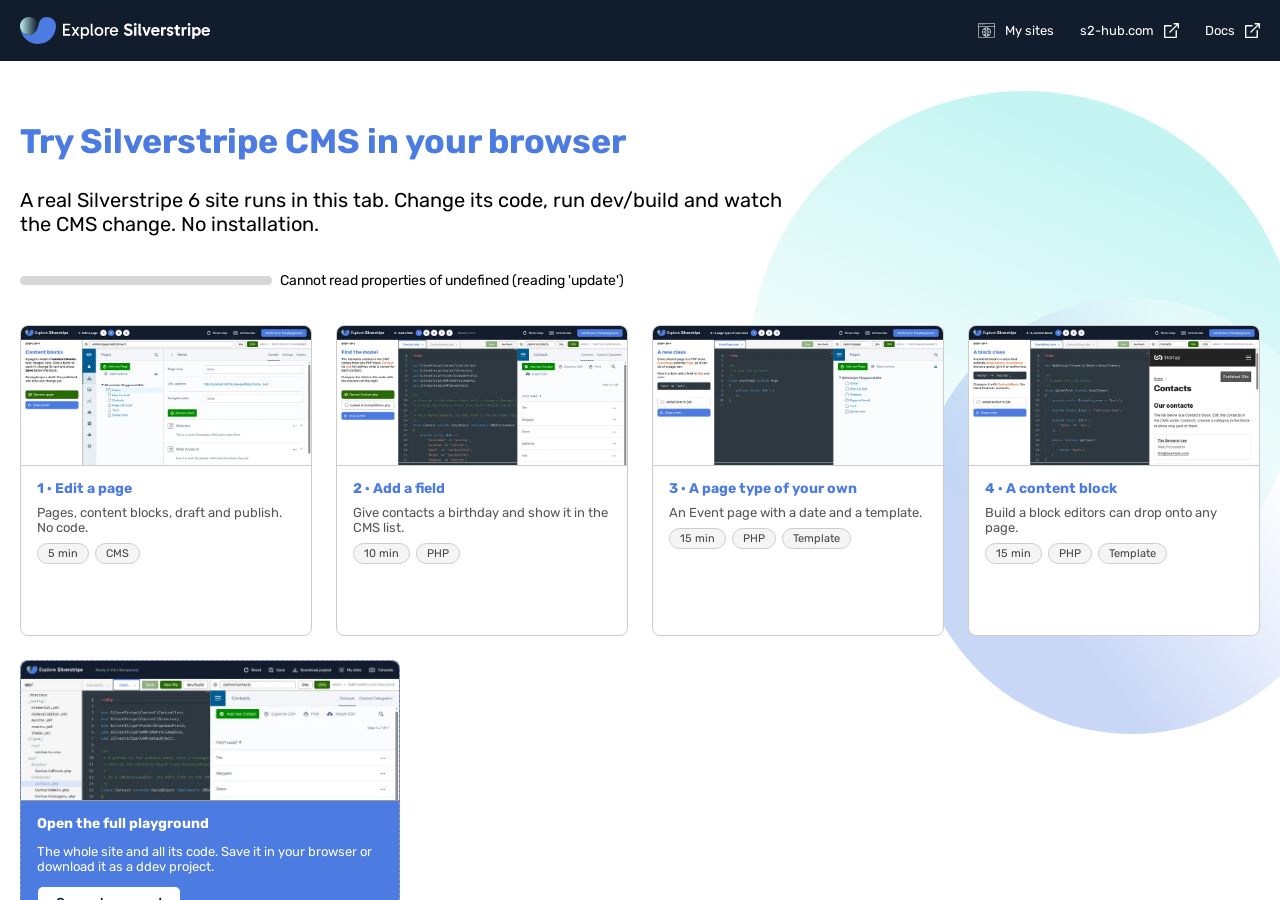
<file: index.html>
<!doctype html>
<html lang="en">
  <head>
    <meta charset="utf-8">
    <meta name="viewport" content="width=device-width, initial-scale=1">
    <title>Explore Silverstripe</title>
    <meta name="description" content="Try Silverstripe CMS in your browser: a real Silverstripe 6 site runs in the tab, with tutorials. No installation.">
    <link rel="icon" href="./favicon.ico" sizes="48x48">
    <link rel="icon" href="./favicon.svg" type="image/svg+xml">
    <link rel="apple-touch-icon" href="./apple-touch-icon.png">
    <link rel="preconnect" href="https://fonts.googleapis.com">
    <link rel="preconnect" href="https://fonts.gstatic.com" crossorigin>
    <link rel="stylesheet" href="https://fonts.googleapis.com/css2?family=Fira+Code&family=Rubik:wght@400;500;600;700&display=swap">
    <script type="module" crossorigin src="./assets/index-CyHRAFM4.js"></script>
    <link rel="modulepreload" crossorigin href="./assets/app-DjuJBqAb.js">
    <link rel="stylesheet" crossorigin href="./assets/app-CsXs_P9C.css">
    <link rel="stylesheet" crossorigin href="./assets/index-CyFAkZyq.css">
  </head>
  <!-- data-view: "home" (the start page with the tutorials) or "tutorial" (a tutorial's steps, code and site) -->
  <body data-view="home">
    <header class="ssp-toolbar">
      <a class="ssp-logo" href="./" data-link="home">
        <img src="data:image/svg+xml,%3csvg%20preserveAspectRatio='none'%20overflow='visible'%20style='display:%20block;'%20width='36.103'%20height='27'%20viewBox='0%200%2036.103%2027'%20fill='none'%20xmlns='http://www.w3.org/2000/svg'%3e%3cg%20id='Group'%3e%3cpath%20id='Vector'%20d='M9.04256%2018.0851C14.0366%2018.0851%2018.0851%2014.0366%2018.0851%209.04256C18.0851%204.04849%2014.0366%200%209.04256%200C4.04849%200%200%204.04849%200%209.04256C0%2014.0366%204.04849%2018.0851%209.04256%2018.0851Z'%20fill='url(%23paint0_linear_0_4)'/%3e%3cpath%20id='Vector_2'%20d='M36.103%209.07596C36.103%204.08256%2032.0539%200.0367619%2027.0605%200.0367619C22.0671%200.0367619%2019.5536%203.39034%2018.569%207.55711C18.2195%209.03564%2018.2498%208.90795%2018.0481%209.76146C17.0098%2014.1299%2013.7906%2018.0849%209.03919%2018.0849C4.61703%2018.0816%200.937508%2014.9027%200.154559%2010.7023C1.01143%2019.8457%208.70316%2026.9998%2018.0717%2026.9998C27.4402%2026.9998%2035.2092%2019.7718%2035.9989%2010.5646M20.9346%2015.7226C20.8876%2015.679%2020.8372%2015.6319%2020.7902%2015.5849C20.8372%2015.6319%2020.8842%2015.679%2020.9346%2015.7226Z'%20fill='%234C7BE2'/%3e%3c/g%3e%3cdefs%3e%3clinearGradient%20id='paint0_linear_0_4'%20x1='0'%20y1='9.04256'%20x2='18.0818'%20y2='9.04256'%20gradientUnits='userSpaceOnUse'%3e%3cstop%20stop-color='%23BEF4F1'/%3e%3cstop%20offset='0.18'%20stop-color='%23BEF4F1'%20stop-opacity='0.8'/%3e%3cstop%20offset='0.59'%20stop-color='%23BEF4F1'%20stop-opacity='0.37'/%3e%3cstop%20offset='0.87'%20stop-color='%23BEF4F1'%20stop-opacity='0.1'/%3e%3cstop%20offset='1'%20stop-color='%23BEF4F1'%20stop-opacity='0'/%3e%3c/linearGradient%3e%3c/defs%3e%3c/svg%3e" width="36" height="27" alt="">
        <img src="./assets/logo-text-9VLh8-7J.svg" width="147" height="16" alt="Explore Silverstripe">
      </a>

      <!-- Start page -->
      <div class="ssp-toolbar__group ssp-toolbar__actions only-home">
        <span id="sites-menu"></span>
        <a class="ssp-action" href="https://www.s2-hub.com/" target="_blank" rel="noopener">s2-hub.com<img src="data:image/svg+xml,%3csvg%20preserveAspectRatio='none'%20overflow='visible'%20style='display:%20block;'%20width='15'%20height='15'%20viewBox='0%200%2015%2015'%20fill='none'%20xmlns='http://www.w3.org/2000/svg'%3e%3cg%20id='Vector'%3e%3cpath%20d='M12.2235%207.07363C11.8452%207.07363%2011.5295%207.38924%2011.5295%207.76846V13.6263H1.3723V3.45771H7.22385C7.60218%203.45771%207.91793%203.14209%207.91793%202.76287C7.91793%202.38414%207.60266%202.06804%207.22385%202.06804L0.694083%202.06852C0.315756%202.06852%200%202.38414%200%202.76336V14.3052C0%2014.6839%200.315275%2015%200.694083%2015H12.2234C12.6018%2015%2012.9175%2014.6844%2012.9175%2014.3052V7.75244C12.9175%207.3737%2012.6023%207.07351%2012.2234%207.07351L12.2235%207.07363Z'%20fill='white'/%3e%3cpath%20d='M14.29%200H10.1418C9.76351%200%209.44775%200.315615%209.44775%200.694833C9.44775%201.07357%209.76303%201.38967%2010.1418%201.38967H12.6337L5.53593%208.49515C5.26783%208.76354%205.26783%209.20588%205.53593%209.47427C5.67792%209.61642%205.85121%209.67955%206.02497%209.67955C6.19825%209.67955%206.37202%209.61642%206.51402%209.47427L13.6118%202.36879V4.8634C13.6118%205.24213%2013.9271%205.55823%2014.3059%205.55823C14.6842%205.55823%2015%205.24261%2015%204.8634V0.69487C14.9841%200.316134%2014.6683%200%2014.29%200Z'%20fill='white'/%3e%3c/g%3e%3c/svg%3e" width="15" height="15" alt="(opens in a new tab)"></a>
        <a class="ssp-action" href="https://docs.silverstripe.org/" target="_blank" rel="noopener">Docs<img src="data:image/svg+xml,%3csvg%20preserveAspectRatio='none'%20overflow='visible'%20style='display:%20block;'%20width='15'%20height='15'%20viewBox='0%200%2015%2015'%20fill='none'%20xmlns='http://www.w3.org/2000/svg'%3e%3cg%20id='Vector'%3e%3cpath%20d='M12.2235%207.07363C11.8452%207.07363%2011.5295%207.38924%2011.5295%207.76846V13.6263H1.3723V3.45771H7.22385C7.60218%203.45771%207.91793%203.14209%207.91793%202.76287C7.91793%202.38414%207.60266%202.06804%207.22385%202.06804L0.694083%202.06852C0.315756%202.06852%200%202.38414%200%202.76336V14.3052C0%2014.6839%200.315275%2015%200.694083%2015H12.2234C12.6018%2015%2012.9175%2014.6844%2012.9175%2014.3052V7.75244C12.9175%207.3737%2012.6023%207.07351%2012.2234%207.07351L12.2235%207.07363Z'%20fill='white'/%3e%3cpath%20d='M14.29%200H10.1418C9.76351%200%209.44775%200.315615%209.44775%200.694833C9.44775%201.07357%209.76303%201.38967%2010.1418%201.38967H12.6337L5.53593%208.49515C5.26783%208.76354%205.26783%209.20588%205.53593%209.47427C5.67792%209.61642%205.85121%209.67955%206.02497%209.67955C6.19825%209.67955%206.37202%209.61642%206.51402%209.47427L13.6118%202.36879V4.8634C13.6118%205.24213%2013.9271%205.55823%2014.3059%205.55823C14.6842%205.55823%2015%205.24261%2015%204.8634V0.69487C14.9841%200.316134%2014.6683%200%2014.29%200Z'%20fill='white'/%3e%3c/g%3e%3c/svg%3e" width="15" height="15" alt="(opens in a new tab)"></a>
      </div>

      <!-- Tutorial -->
      <div class="ssp-toolbar__group only-tutorial">
        <strong id="tutorial-title" class="tutorial-title"></strong>
        <ol id="tutorial-steps" class="steps" aria-label="Steps"></ol>
      </div>
      <span id="status" class="ssp-status only-tutorial" role="status"></span>
      <div class="ssp-toolbar__group ssp-toolbar__actions only-tutorial">
        <button id="reset-step" class="ssp-action" type="button" disabled title="Put the files of this step back to how they were when it started">
          <img src="data:image/svg+xml,%3csvg%20preserveAspectRatio='none'%20overflow='visible'%20style='display:%20block;'%20width='15'%20height='15'%20viewBox='0%200%2015%2015'%20fill='none'%20xmlns='http://www.w3.org/2000/svg'%3e%3cpath%20id='Vector'%20d='M12.0152%201.50118C10.7599%200.558353%209.19865%209.91906e-05%207.50937%209.91906e-05C3.36466%209.91906e-05%200%203.36054%200%207.50005C0%2011.6396%203.36466%2015%207.50937%2015C11.4601%2015%2014.7013%2011.9466%2014.9971%208.07607C15.039%207.52558%2014.626%207.04485%2014.0748%207.00299C13.5236%206.96112%2013.0423%207.37361%2013.0004%207.9241C12.7838%2010.7619%2010.4058%2013.0003%207.50941%2013.0003C4.47009%2013.0003%202.00214%2010.5354%202.00214%207.49993C2.00214%204.46442%204.47009%201.99957%207.50941%201.99957C8.6871%201.99957%209.77861%202.37019%2010.6745%202.99978H10.0123C9.4596%202.99978%209.01164%203.44793%209.01164%203.99999C9.01164%204.55205%209.45958%205.00021%2010.0123%205.00021H13.0167C13.5694%205.00021%2014.0174%204.55205%2014.0174%203.99999V1.00021C14.0174%200.448171%2013.5694%200%2013.0167%200C12.4639%200%2012.0152%200.448151%2012.0152%201.00021L12.0152%201.50118Z'%20fill-rule='evenodd'%20clip-rule='evenodd'%20fill='white'/%3e%3c/svg%3e" width="15" height="15" alt="">Reset step
        </button>
        <a class="ssp-action" href="./" data-link="home"><img src="./assets/tutorials-xx0Z4Upa.svg" width="20" height="15" alt="">All tutorials</a>
        <button id="leave-tutorial" class="button button--primary" type="button" disabled title="Save this site in your browser and open it in the full playground">Continue in full playground</button>
      </div>
    </header>

    <main id="home" class="home only-home">
      <div class="home__decoration" aria-hidden="true">
        <img class="home__circle home__circle--teal" src="data:image/svg+xml,%3csvg%20preserveAspectRatio='none'%20overflow='visible'%20style='display:%20block;'%20width='551'%20height='551'%20viewBox='0%200%20551%20551'%20fill='none'%20xmlns='http://www.w3.org/2000/svg'%3e%3ccircle%20id='Ellipse%201'%20opacity='0.3'%20cx='275.5'%20cy='275.5'%20r='275.5'%20fill='url(%23paint0_linear_0_30)'/%3e%3cdefs%3e%3clinearGradient%20id='paint0_linear_0_30'%20x1='371.954'%20y1='58.3344'%20x2='216.01'%20y2='442.995'%20gradientUnits='userSpaceOnUse'%3e%3cstop%20stop-color='%233ADDD6'/%3e%3cstop%20offset='1'%20stop-color='white'/%3e%3c/linearGradient%3e%3c/defs%3e%3c/svg%3e" width="551" height="551" alt="">
        <img class="home__circle home__circle--blue" src="data:image/svg+xml,%3csvg%20preserveAspectRatio='none'%20overflow='visible'%20style='display:%20block;'%20width='436'%20height='436'%20viewBox='0%200%20436%20436'%20fill='none'%20xmlns='http://www.w3.org/2000/svg'%3e%3ccircle%20id='Ellipse%202'%20opacity='0.3'%20cx='218'%20cy='218'%20r='218'%20fill='url(%23paint0_linear_0_32)'/%3e%3cdefs%3e%3clinearGradient%20id='paint0_linear_0_32'%20x1='380.477'%20y1='188.777'%20x2='170.927'%20y2='350.537'%20gradientUnits='userSpaceOnUse'%3e%3cstop%20stop-color='white'/%3e%3cstop%20offset='1'%20stop-color='%234C7BE2'/%3e%3c/linearGradient%3e%3c/defs%3e%3c/svg%3e" width="436" height="436" alt="">
      </div>
      <h1 class="home__title">Try Silverstripe CMS in your browser</h1>
      <p class="home__lead">A real Silverstripe 6 site runs in this tab. Change its code, run dev/build and watch the CMS change. No installation.</p>
      <div class="progress">
        <div class="progress__track"><div id="progress-bar" class="progress__bar"></div></div>
        <span id="progress-label" class="progress__label" role="status">Preparing the site…</span>
      </div>
      <ul id="tutorial-cards" class="cards">
        <li class="card card--playground">
          <img class="card__image" src="./assets/playground-TE-Y7cYh.webp" width="800" height="394" alt="">
          <div class="card__body">
            <h2 class="card__title">Open the full playground</h2>
            <p class="card__text">The whole site and all its code. Save it in your browser or download it as a ddev project.</p>
            <a class="button card__button" href="./playground.html">Open playground</a>
          </div>
        </li>
      </ul>
      <footer class="footer">
        <a class="footer__logo" href="https://www.s2-hub.com/" target="_blank" rel="noopener">
          <img src="data:image/svg+xml,%3csvg%20version='1.1'%20id='s2hublogo'%20xmlns='http://www.w3.org/2000/svg'%20xmlns:xlink='http://www.w3.org/1999/xlink'%20x='0px'%20y='0px'%20viewBox='0%200%20160%2073.8'%20style='enable-background:new%200%200%20160%2073.8;'%20xml:space='preserve'%3e%3cpath%20style='fill-rule:evenodd;clip-rule:evenodd;fill:%234C7BE2;'%20d='M38,0c21,0,38,16.4,38,36.7C76,57,59,73.5,38,73.5S0,57,0,36.7%20C0,16.4,17,0,38,0L38,0z'/%3e%3cpath%20style='fill-rule:evenodd;clip-rule:evenodd;fill:%23FFFFFF;'%20d='M46.5,38.7c1.2-1,2.2-1.8,3-2.6c0.8-0.8,1.5-1.5,2-2.2%20c0.5-0.7,0.9-1.4,1.1-2c0.2-0.7,0.3-1.4,0.3-2.2c0-1.6-0.5-2.8-1.4-3.6c-0.9-0.8-2.1-1.2-3.6-1.2c-1.5,0-2.8,0.4-3.9,1.2%20c-1.1,0.8-2.4,2.1-3.8,3.8l-0.7-0.6l-1.2-0.9l0,0c-1.7-1.1-3.3-2-4.9-2.7c-1.6-0.7-3.2-1-4.8-1c-1.6,0-2.8,0.3-3.6,0.9%20c-0.8,0.6-1.2,1.4-1.2,2.3v0.1c0,0.6,0.1,1.1,0.3,1.6c0.2,0.4,0.7,0.8,1.3,1.2c0.6,0.4,1.4,0.7,2.5,1c1.1,0.3,2.4,0.7,4,1.1%20c1.9,0.5,3.6,1.1,5.1,1.7c1.5,0.6,2.7,1.4,3.7,2.2c1,0.9,1.8,1.9,2.3,3.1c0.2,0.4,0.3,0.7,0.4,1.1c0.2,0.9,0.4,1.9,0.4,3.1v0.1%20c0,1.9-0.3,3.5-1,4.9c-0.7,1.4-1.6,2.7-2.8,3.6c-1.2,1-2.6,1.7-4.3,2.2c-0.3,0.1-0.6,0.2-0.9,0.2H39l0,0h22.7v-7.1H45.4l6.1-4.7%20c1.6-1.3,3.1-2.5,4.3-3.6c1.2-1.1,2.3-2.2,3.1-3.3c0.8-1.1,1.4-2.2,1.8-3.5c0.4-1.2,0.6-2.6,0.6-4.2V29c0-1.7-0.3-3.3-0.9-4.8%20c-0.6-1.4-1.5-2.6-2.6-3.6c-1.1-1-2.5-1.8-4.1-2.3c-1.6-0.6-3.3-0.8-5.3-0.8c-1.7,0-3.2,0.2-4.5,0.5c-1.1,0.3-2.1,0.7-3.1,1.2%20c-0.2,0.1-0.4,0.2-0.5,0.3c-0.3,0.2-0.6,0.4-0.9,0.6c-1-0.5-2-1-3.1-1.4c-2.3-0.8-4.8-1.2-7.6-1.2c-1.9,0-3.7,0.3-5.3,0.8%20c-1.6,0.5-3,1.3-4.1,2.3c-1.1,1-2,2.2-2.7,3.6c-0.6,1.4-1,2.9-1,4.6v0.1c0,1.9,0.3,3.4,0.9,4.6c0.6,1.2,1.4,2.3,2.5,3.1%20c1.1,0.8,2.4,1.5,3.9,2.1c1.5,0.6,3.3,1.1,5.1,1.5c1.6,0.4,2.8,0.8,3.8,1.1c1,0.4,1.7,0.7,2.3,1.1c0.6,0.4,0.9,0.7,1.1,1.1%20c0.2,0.4,0.3,0.9,0.3,1.4v0.1c0,1.1-0.5,2-1.4,2.6c-0.9,0.6-2.3,0.9-4,0.9c-2.1,0-4.1-0.4-5.9-1.2c-1.8-0.8-3.6-1.9-5.3-3.3L14.3,50%20c2.2,2,4.7,3.5,7.5,4.5c2.7,1,5.5,1.5,8.4,1.5c1.7,0,3.2-0.2,4.7-0.5c4.4-1,7.5-2.8,9.3-5.5c1.9-2.7,2.5-6.4,1.9-10.9L46.5,38.7z'/%3e%3cpath%20style='fill:%23000000'%20d='M87.5,51.1c-0.2-0.2-0.3-0.4-0.3-0.7V22.9c0-0.3,0.1-0.5,0.3-0.7c0.2-0.2,0.4-0.3,0.7-0.3H92c0.3,0,0.5,0.1,0.7,0.3%20c0.2,0.2,0.3,0.4,0.3,0.7v9.5c1.7-2,3.9-3,6.7-3c2.5,0,4.6,0.8,6.1,2.5c1.5,1.7,2.3,3.9,2.3,6.8v11.7c0,0.3-0.1,0.5-0.3,0.7%20c-0.2,0.2-0.4,0.3-0.7,0.3h-3.8c-0.3,0-0.6-0.1-0.7-0.3c-0.2-0.2-0.3-0.4-0.3-0.7V38.9c0-1.6-0.4-2.9-1.2-3.8%20c-0.8-0.9-1.9-1.3-3.4-1.3c-1.4,0-2.5,0.5-3.4,1.4c-0.9,0.9-1.3,2.2-1.3,3.7v11.4c0,0.3-0.1,0.5-0.3,0.7c-0.2,0.2-0.4,0.3-0.7,0.3%20h-3.8C87.9,51.3,87.7,51.2,87.5,51.1z'/%3e%3cpath%20style='fill:%23000000'%20d='M115.3,49.3c-1.5-1.7-2.2-3.9-2.2-6.8V30.8c0-0.3,0.1-0.5,0.3-0.7c0.2-0.2,0.4-0.3,0.7-0.3h3.7c0.3,0,0.5,0.1,0.7,0.3%20c0.2,0.2,0.3,0.4,0.3,0.7v11.4c0,3.4,1.5,5.1,4.4,5.1c1.4,0,2.6-0.5,3.4-1.4c0.8-0.9,1.3-2.2,1.3-3.7V30.8c0-0.3,0.1-0.5,0.3-0.7%20c0.2-0.2,0.4-0.3,0.7-0.3h3.7c0.3,0,0.5,0.1,0.7,0.3c0.2,0.2,0.3,0.4,0.3,0.7v19.6c0,0.3-0.1,0.5-0.3,0.7c-0.2,0.2-0.4,0.3-0.7,0.3%20h-3.4c-0.3,0-0.5-0.1-0.7-0.3c-0.2-0.2-0.3-0.4-0.3-0.7v-1.7c-1.5,2.1-3.8,3.1-6.9,3.1C118.8,51.8,116.8,50.9,115.3,49.3z'/%3e%3cpath%20style='fill:%23000000'%20d='M144.5,48.8v1.5c0,0.3-0.1,0.5-0.3,0.7c-0.2,0.2-0.4,0.3-0.7,0.3h-3.3c-0.3,0-0.5-0.1-0.7-0.3c-0.2-0.2-0.3-0.4-0.3-0.7%20V22.9c0-0.3,0.1-0.5,0.3-0.7c0.2-0.2,0.4-0.3,0.7-0.3h3.6c0.3,0,0.5,0.1,0.7,0.3c0.2,0.2,0.3,0.4,0.3,0.7v9.2%20c1.5-1.8,3.7-2.7,6.3-2.7c2.8,0,4.9,0.9,6.5,2.7c1.5,1.8,2.3,4.2,2.4,7.1c0,0.3,0,0.8,0,1.4c0,0.6,0,1,0,1.4c-0.1,3-0.9,5.4-2.4,7.2%20c-1.5,1.8-3.6,2.7-6.4,2.7C148.2,51.8,146,50.8,144.5,48.8z%20M154.3,41.8c0-0.3,0-0.7,0-1.2c0-0.6,0-1,0-1.2%20c-0.2-3.7-1.8-5.5-4.7-5.5c-1.5,0-2.7,0.5-3.5,1.5c-0.8,1-1.2,2.1-1.3,3.5c0,0.3,0,0.9,0,1.6c0,0.7,0,1.2,0,1.6%20c0.1,1.5,0.5,2.7,1.2,3.7c0.8,1,2,1.5,3.5,1.5C152.5,47.3,154.1,45.5,154.3,41.8z'/%3e%3c/svg%3e" width="78" height="36" alt="S2 Hub">
        </a>
        <p class="footer__text">&copy; S2 Hub · The European Silverstripe community</p>
        <nav class="footer__links" aria-label="S2 Hub">
          <a href="https://www.s2-hub.com/contact" target="_blank" rel="noopener">Contact</a>
          <a href="https://www.s2-hub.com/imprint" target="_blank" rel="noopener">Imprint</a>
          <a href="https://www.s2-hub.com/data-protection" target="_blank" rel="noopener">Data Protection</a>
        </nav>
      </footer>
    </main>

    <main id="tutorial" class="workspace only-tutorial">
      <aside class="panel" aria-label="Tutorial">
        <p id="step-count" class="panel__count"></p>
        <h2 id="step-title" class="panel__title"></h2>
        <div id="step-text" class="panel__text"></div>
        <ul id="step-tasks" class="tasks"></ul>
        <button id="hint-toggle" class="hint-toggle" type="button" aria-expanded="false" aria-controls="step-hint">
          <img src="data:image/svg+xml,%3csvg%20preserveAspectRatio='none'%20overflow='visible'%20style='display:%20block;'%20width='12'%20height='12'%20viewBox='0%200%2012%2012'%20fill='none'%20xmlns='http://www.w3.org/2000/svg'%3e%3cg%20id='play'%3e%3cpath%20id='Vector'%20d='M2.4996%202.50023C2.49955%202.32429%202.54593%202.15145%202.63406%201.99916C2.72219%201.84687%202.84895%201.72053%203.00154%201.63289C3.15413%201.54524%203.32714%201.49941%203.50312%201.50001C3.67909%201.5006%203.85179%201.54761%204.00378%201.63629L10.003%205.13506C10.1544%205.22289%2010.2801%205.34892%2010.3675%205.50054C10.455%205.65215%2010.501%205.82406%2010.5012%205.99907C10.5014%206.17408%2010.4556%206.34606%2010.3684%206.49783C10.2812%206.6496%2010.1558%206.77585%2010.0045%206.86394L4.00378%2010.3637C3.85179%2010.4524%203.67909%2010.4994%203.50312%2010.5C3.32714%2010.5006%203.15413%2010.4548%203.00154%2010.3671C2.84895%2010.2795%202.72219%2010.1531%202.63406%2010.0008C2.54593%209.84855%202.49955%209.67571%202.4996%209.49977V2.50023Z'%20stroke-width='2'%20stroke-linecap='round'%20stroke='white'/%3e%3c/g%3e%3c/svg%3e" width="12" height="12" alt="">Show a hint
        </button>
        <div id="step-hint" class="panel__text panel__hint" hidden></div>
        <nav class="panel__nav" aria-label="Step">
          <button id="step-back" class="button button--primary" type="button">Back</button>
          <button id="step-solution" class="button" type="button">Show solution</button>
          <button id="step-next" class="button button--go" type="button">Next</button>
        </nav>
      </aside>
      <section id="tutorial-code" class="workspace__code" aria-label="Code"></section>
      <div id="splitter" aria-label="Resize the code and the site"></div>
      <section id="tutorial-preview" class="workspace__preview" aria-label="Site"></section>
    </main>

  </body>
</html>
</file>
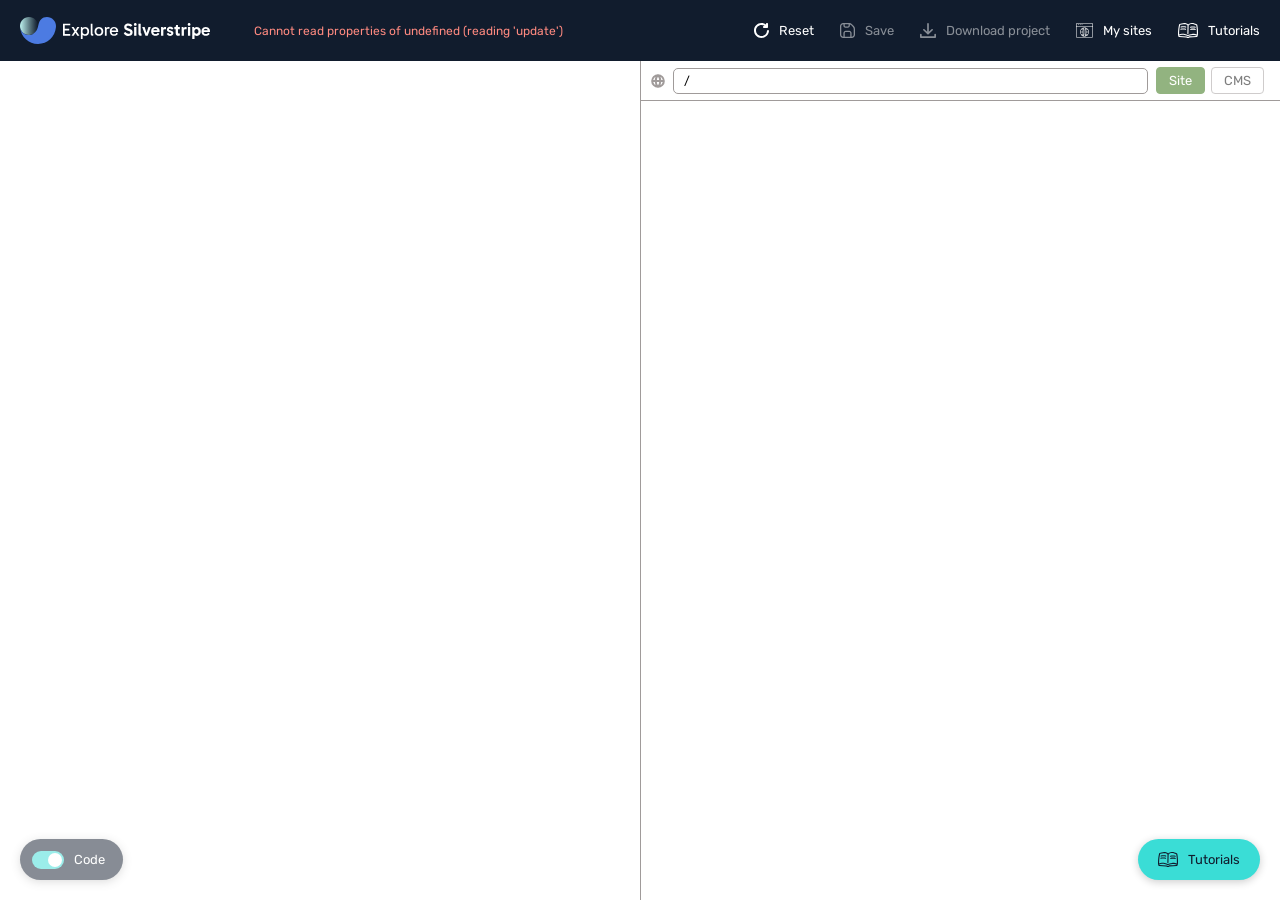
<file: playground.html>
<!doctype html>
<html lang="en">
  <head>
    <meta charset="utf-8">
    <meta name="viewport" content="width=device-width, initial-scale=1">
    <title>Silverstripe Playground · Explore Silverstripe</title>
    <meta name="description" content="Silverstripe CMS in your browser: the whole site and its code. No installation.">
    <link rel="icon" href="./favicon.ico" sizes="48x48">
    <link rel="icon" href="./favicon.svg" type="image/svg+xml">
    <link rel="apple-touch-icon" href="./apple-touch-icon.png">
    <link rel="preconnect" href="https://fonts.googleapis.com">
    <link rel="preconnect" href="https://fonts.gstatic.com" crossorigin>
    <link rel="stylesheet" href="https://fonts.googleapis.com/css2?family=Fira+Code&family=Rubik:wght@400;500;600;700&display=swap">
    <style>
      html,
      body,
      #app {
        height: 100%;
        margin: 0;
      }
    </style>
    <script type="module" crossorigin src="./assets/playground-Ck9W-JQT.js"></script>
    <link rel="modulepreload" crossorigin href="./assets/app-DjuJBqAb.js">
    <link rel="stylesheet" crossorigin href="./assets/app-CsXs_P9C.css">
  </head>
  <body>
    <div id="app"></div>
  </body>
</html>
</file>
<file: assets/app-CsXs_P9C.css>
:root{--ssp-navy: #111c2d;--ssp-blue: #4c7be2;--ssp-green: #286a03;--ssp-orange: #f16522;--ssp-teal: #3addd6;--ssp-grey: #f5f5f5;--ssp-border: #a09b9a;--ssp-border-light: #ccc;--ssp-code: #2d3842;--ssp-font: Rubik, system-ui, -apple-system, "Segoe UI", sans-serif;--ssp-mono: "Fira Code", ui-monospace, monospace}.ssp-code,.ssp-code *,.ssp-preview,.ssp-preview *{box-sizing:border-box}.ssp-small{padding:5px 12px;border:1px solid var(--ssp-border);border-radius:4px;background:#fff;color:#000;font:11px var(--ssp-font);cursor:pointer}.ssp-small--go,.ssp-small[aria-pressed=true]{border-color:var(--ssp-green);background:var(--ssp-green);color:#fff}.ssp-small:hover:not(:disabled){filter:brightness(1.1)}.ssp-small:disabled{opacity:.5;cursor:default}.ssp-code{display:flex;min-width:0;min-height:0;background:#fff;font-family:var(--ssp-font)}.ssp-code__files{display:flex;flex-direction:column;width:13rem;flex-shrink:0;border-right:1px solid var(--ssp-border-light);background:var(--ssp-grey)}.ssp-code__files-head{display:flex;align-items:center;height:40px;flex-shrink:0;padding:0 12px;border-bottom:1px solid var(--ssp-border-light);font:500 12px var(--ssp-mono)}.ssp-code__tree{flex:1;overflow:auto;margin:0;padding:4px 0;list-style:none;font:12px/1.8 var(--ssp-mono)}.ssp-code__tree li{display:flex;padding-right:4px}.ssp-code__tree li>span{flex:1;overflow:hidden;text-overflow:ellipsis;white-space:nowrap}.ssp-code__tree li.dir{color:#5c6b7c}.ssp-code__tree li.file{cursor:pointer}.ssp-code__tree li.file:hover{background:#e6ebf1}.ssp-code__tree li.active{background:#dbe5f8;color:var(--ssp-blue)}.ssp-code__tree li.dirty>span:after{content:" •"}.ssp-code__delete{visibility:hidden;padding:0 4px;border:0;background:none;color:#a51d2d;cursor:pointer}.ssp-code__tree li:hover .ssp-code__delete{visibility:visible}.ssp-code__main{display:flex;flex:1;flex-direction:column;min-width:0;background:var(--ssp-code)}.ssp-code__tabs{display:flex;align-items:stretch;height:40px;flex-shrink:0;border:1px solid var(--ssp-border-light);border-width:0 0 1px;background:var(--ssp-grey)}.ssp-code__tab-list{display:flex;flex:1;min-width:0;overflow-x:auto;scrollbar-width:none}.ssp-code__tab-list::-webkit-scrollbar{display:none}.ssp-code__tab{display:flex;flex:0 1 auto;min-width:5em;align-items:center;gap:6px;padding:4px 8px 0 16px;border-right:1px solid var(--ssp-border);color:var(--ssp-border);font-size:12px;white-space:nowrap;cursor:pointer}.ssp-code__tab[aria-selected=true]{padding:0 8px 0 20px;border:1px solid #000;border-top:4px solid var(--ssp-blue);background:#fff;color:var(--ssp-blue);font-weight:500}.ssp-code__tab-name{overflow:hidden;text-overflow:ellipsis}.ssp-code__tab.dirty .ssp-code__tab-name:after{content:" •"}.ssp-code__tab-close{padding:0 4px;border:0;background:none;color:inherit;font-size:14px;line-height:1;opacity:.6;cursor:pointer}.ssp-code__tab-close:hover{opacity:1}.ssp-code__actions{display:flex;align-items:center;gap:6px;padding:0 8px}.ssp-code__editor{position:relative;flex:1;min-height:0}.ssp-code__editor .monaco-editor[hidden]{display:none}.ssp-code__empty{position:absolute;inset:20px 16px auto 44px;margin:0;color:#9aa5b1;font:13px var(--ssp-mono)}.ssp-code__output{height:90px;flex-shrink:0;overflow:auto;margin:0;padding:12px 16px 12px 44px;border-top:1px solid #000;background:var(--ssp-grey);color:#000;font:12px/1.5 var(--ssp-mono);white-space:pre-wrap}.ssp-code--output-dark .ssp-code__output{border-top-color:#fff;background:var(--ssp-code);color:#fff}.ssp-code__output--used{height:30%}.ssp-code__output--error{color:#c01c28}.ssp-code--output-dark .ssp-code__output--error{color:#ff8a80}.ssp-preview{display:flex;flex-direction:column;min-width:0;min-height:0;background:#fff;font-family:var(--ssp-font)}.ssp-preview__bar{display:flex;align-items:center;gap:8px;height:40px;flex-shrink:0;margin:0;padding:0 16px 0 10px;border-bottom:1px solid var(--ssp-border)}.ssp-preview__url{flex:1 1 12em;min-width:8em;height:26px;padding:0 10px;border:1px solid var(--ssp-border);border-radius:5px;background:#fff;color:#000;font:12px var(--ssp-font)}.ssp-preview__url:focus{border-color:var(--ssp-blue);outline:1px solid var(--ssp-blue)}.ssp-preview__toggles{display:flex;gap:6px}.ssp-preview__meta{flex:0 1 auto;min-width:0;overflow:hidden;color:#5c6b7c;font:11px var(--ssp-mono);text-overflow:ellipsis;white-space:nowrap}.ssp-preview__meta:empty{display:none}.ssp-preview__frame{position:relative;flex:1;min-height:0}.ssp-preview__frame iframe{display:block;width:100%;height:100%;border:0}.ssp-splitter{position:relative;z-index:2;width:7px;flex-shrink:0;margin:0 -3px;background:linear-gradient(to right,transparent 3px,var(--ssp-border) 3px,var(--ssp-border) 4px,transparent 4px);cursor:col-resize;touch-action:none}.ssp-splitter:hover,.ssp-splitter:focus-visible,.ssp-resizing .ssp-splitter{background:linear-gradient(to right,transparent 2px,var(--ssp-blue) 2px,var(--ssp-blue) 5px,transparent 5px);outline:none}.ssp-resizing{cursor:col-resize;user-select:none}.ssp-resizing iframe{pointer-events:none}.ssp-app,.ssp-app *,.ssp-toolbar,.ssp-toolbar *{box-sizing:border-box}.ssp-app{display:flex;flex-direction:column;height:100%;background:#fff;color:#000;font:13px/normal var(--ssp-font)}.ssp-app button{font:inherit}.ssp-toolbar{display:flex;flex-wrap:wrap;align-items:center;gap:8px 24px;min-height:61px;padding:10px 20px;background:var(--ssp-navy);color:#fff;font:13px/normal var(--ssp-font)}.ssp-logo{display:flex;flex-shrink:0;align-items:center;gap:7px;margin-right:20px}.ssp-logo img{display:block}.ssp-toolbar__group{display:flex;align-items:center;gap:12px}.ssp-toolbar__actions{flex-wrap:wrap;justify-content:flex-end;gap:4px 26px;margin-left:auto}.ssp-status{flex:1;min-width:10em;overflow:hidden;color:#a9b6c6;font-size:12px;text-overflow:ellipsis;white-space:nowrap}.ssp-status--error{color:#ff8a80}.ssp-action:disabled{opacity:.5;cursor:default}.ssp-action{display:inline-flex;align-items:center;gap:10px;padding:4px 0;border:0;background:none;color:#fff;font:13px var(--ssp-font);text-decoration:none;white-space:nowrap;list-style:none;cursor:pointer}.ssp-action::-webkit-details-marker{display:none}.ssp-action:hover:not(:disabled){text-decoration:underline}.ssp-menu{position:relative}.ssp-menu__list{position:absolute;z-index:10;top:calc(100% + 12px);right:0;width:min(28rem,calc(100vw - 32px));max-height:60vh;overflow:auto;margin:0;padding:6px;border:1px solid var(--ssp-border-light);border-radius:6px;background:#fff;color:var(--ssp-navy);box-shadow:0 6px 20px #0003;list-style:none}.ssp-menu__list li{display:grid;grid-template-columns:1fr auto;gap:2px 8px;padding:8px;border-radius:4px}.ssp-menu__list li:hover{background:#f1f4f8}.ssp-menu__list li.ssp-menu__empty{display:block;color:#5c6b7c}.ssp-menu__list a{color:var(--ssp-blue);font-weight:500}.ssp-menu__details{grid-column:1;color:#5c6b7c;font-size:12px}.ssp-menu__actions{grid-row:1 / span 2;grid-column:2;align-self:center;display:flex;gap:6px}.ssp-menu__actions button{padding:4px 10px;border:1px solid #a7bfdc;border-radius:4px;background:#fff;color:var(--ssp-blue);cursor:pointer}.ssp-menu__actions .ssp-menu__delete{border-color:#d9a8ae;color:#a51d2d}.ssp-workspace{position:relative;display:flex;flex:1;min-height:0}.ssp-workspace__code{width:50%;flex-shrink:0}.ssp-workspace__code[hidden]{display:none}.ssp-workspace__code[hidden]+.ssp-splitter{display:none}.ssp-workspace__preview{flex:1}.ssp-workspace .ssp-code__tree{padding-bottom:80px}.ssp-code-toggle{position:absolute;z-index:3;bottom:20px;left:20px;display:flex;align-items:center;gap:10px;height:41px;padding:0 18px 0 12px;border:0;border-radius:30px;background:var(--ssp-navy);color:#fff;box-shadow:0 2px 8px #00000040;cursor:pointer}.ssp-code-toggle:disabled{opacity:.5;cursor:default}.ssp-code-toggle__switch{position:relative;width:32px;height:18px;border-radius:9px;background:#5c6b7c;transition:background .2s}.ssp-code-toggle__switch:after{content:"";position:absolute;top:2px;left:2px;width:14px;height:14px;border-radius:50%;background:#fff;transition:transform .2s}.ssp-code-toggle[aria-pressed=true] .ssp-code-toggle__switch{background:var(--ssp-teal)}.ssp-code-toggle[aria-pressed=true] .ssp-code-toggle__switch:after{transform:translate(14px)}.ssp-fab{position:absolute;right:20px;bottom:20px;display:flex;align-items:center;gap:10px;height:41px;padding:0 20px;border-radius:30px;background:var(--ssp-teal);color:var(--ssp-navy);box-shadow:0 2px 8px #0003;text-decoration:none}@media(max-width:900px){.ssp-toolbar{padding:10px 16px}.ssp-status{order:10;flex-basis:100%}.ssp-workspace{flex-direction:column;overflow:auto}.ssp-workspace__code{width:auto!important;height:55vh;flex:none!important;border-bottom:1px solid var(--ssp-border)}.ssp-workspace .ssp-code__files{width:9rem}.ssp-workspace .ssp-splitter{display:none}.ssp-code-toggle{position:fixed}.ssp-workspace__preview{flex:none;height:80vh}.ssp-preview__meta{display:none}}
</file>
<file: assets/index-CyFAkZyq.css>
*{box-sizing:border-box}[hidden]{display:none!important}html,body{height:100%;margin:0}body{display:flex;flex-direction:column;background:#fff;color:#000;font:13px/normal var(--ssp-font)}body[data-view=home] .only-tutorial,body[data-view=tutorial] .only-home{display:none!important}button{font:inherit;cursor:pointer}button:disabled{opacity:.5;cursor:default}.ssp-toolbar{flex-shrink:0}.ssp-action img[alt^="("]{order:1}.button{display:inline-block;padding:9px 10px;border:1px solid var(--ssp-border);border-radius:6px;background:#fff;color:#000;text-decoration:none;white-space:nowrap}.button--primary{border-color:var(--ssp-blue);background:var(--ssp-blue);color:#fff}.button--go{border-color:var(--ssp-green);background:var(--ssp-green);color:#fff}.button:hover:not(:disabled){filter:brightness(1.1)}.home{position:relative;display:flex;flex:1;flex-direction:column;overflow-x:hidden;overflow-y:auto;padding:60px 20px 24px}.home>:not(.home__decoration){position:relative}.home__decoration{position:absolute;inset:0;overflow:hidden;pointer-events:none}.home__circle{position:absolute;display:block}.home__circle--teal{top:30px;left:calc(58.33% + 2.67px)}.home__circle--blue{top:237px;left:calc(66.67% + 60.33px)}.home__title{margin:0 0 26px;color:var(--ssp-blue);font-size:34px;font-weight:700}.home__lead{max-width:775px;margin:0 0 36px;font-size:20px}.progress{display:flex;align-items:center;gap:8px;margin-bottom:36px;font-size:14px}.progress__track{width:252px;height:9px;flex-shrink:0;overflow:hidden;border-radius:5px;background:#d7d7d7}.progress__bar{width:0;height:100%;border-radius:5px;background:var(--ssp-teal);transition:width .3s}.cards{display:flex;flex-wrap:wrap;gap:24px;margin:0 0 60px;padding:0;list-style:none}.card{display:flex;flex:1 1 250px;flex-direction:column;max-width:300px;min-height:311px;overflow:hidden;border:1px solid var(--ssp-border-light);border-radius:8px;background:#fff}.card__link{display:flex;flex:1;flex-direction:column;color:inherit;text-decoration:none}.card__link:hover .card__title,.card__link:focus-visible .card__title{text-decoration:underline}.card__image{display:block;width:100%;height:140px;flex-shrink:0;border-bottom:1px solid var(--ssp-border-light);background:#e8eaf0;object-fit:cover;object-position:left top}.card__body{display:flex;flex-direction:column;gap:8px;padding:14px 16px}.card__title{margin:0;color:var(--ssp-blue);font-size:14px;font-weight:700}.card__text{margin:0;color:#555;font-size:13px}.card__tags{display:flex;flex-wrap:wrap;gap:6px;margin:0;padding:0;list-style:none}.card__tags li{padding:3px 10px;border:1px solid var(--ssp-border-light);border-radius:20px;background:var(--ssp-grey);color:#444;font-size:11px}.card--playground{flex:1.3 1 320px;max-width:380px;border:1px dashed var(--ssp-border);background:var(--ssp-blue);color:#fff}.card--playground .card__image{border-color:var(--ssp-border);background:#dde0ea}.card--playground .card__body{gap:12px}.card--playground .card__title,.card--playground .card__text{color:#fff}.card__button{align-self:flex-start;padding:8px 18px;border-color:var(--ssp-blue);color:var(--ssp-navy);font-weight:500}.footer{display:flex;flex-wrap:wrap;align-items:center;gap:12px 24px;margin:auto -20px -24px;padding:20px;border-top:1px solid var(--ssp-border-light);background:#fff}.footer__logo img{display:block}.footer__text{flex:1;min-width:16em;margin:0;color:#555}.footer__links{display:flex;flex-wrap:wrap;gap:8px 20px}.footer__links a{color:var(--ssp-navy)}@media(max-width:700px){.home{padding-top:32px}.home__title{font-size:26px}.home__lead{font-size:17px}.card,.card--playground{max-width:none}}.tutorial-title{font-weight:500;white-space:nowrap}.steps{display:flex;gap:6px;margin:0;padding:0;list-style:none}.steps button{display:grid;place-items:center;width:28px;height:28px;padding:0;border:0;border-radius:14px;background:var(--ssp-grey);color:#000;font-size:12px}.steps button[aria-current=step]{background:var(--ssp-blue);color:#fff;font-weight:500}.steps button.done:not([aria-current]){box-shadow:inset 0 0 0 2px var(--ssp-green)}#leave-tutorial{padding:8px 18px}.workspace{display:flex;flex:1;min-height:0}.workspace__code{width:41%;flex-shrink:0}.workspace__preview{flex:1}body.without-code .workspace__code,body.without-code .workspace .ssp-splitter{display:none}.panel{z-index:3;display:flex;flex-direction:column;width:272px;flex-shrink:0;overflow:auto;padding:10px 16px 24px 20px;border-right:1px solid var(--ssp-border);background:#fff;box-shadow:2px 0 5px #00000040}.panel__count{margin:0 0 18px;font-size:11px;font-weight:500;text-transform:uppercase}.panel__title{margin:0 0 10px;color:var(--ssp-blue);font-size:22px;font-weight:700}.panel__text{font-size:14px}.panel__text p{margin:0 0 1em}.panel__text code{color:var(--ssp-orange);font-family:var(--ssp-font);font-size:13px;font-weight:500}.panel__text pre{overflow:auto;margin:0 0 1em;padding:8px 10px;border-radius:6px;background:var(--ssp-code);color:#fff}.panel__text pre code{color:inherit;font:12px/1.5 var(--ssp-mono)}.panel__hint{margin-top:12px;padding:10px 12px;border-left:3px solid var(--ssp-blue);background:#f1f4f8;font-size:13px}.panel__hint p:last-child{margin-bottom:0}.panel__nav{display:flex;flex-wrap:wrap;gap:6px;margin-top:auto;padding-top:20px}.tasks{display:flex;flex-direction:column;gap:8px;margin:20px 0 10px;padding:0;list-style:none}.tasks li{display:flex;align-items:center;gap:8px;padding:10px 12px;border:1px solid var(--ssp-border);border-radius:8px}.tasks li:before{content:"";width:12px;height:12px;flex-shrink:0;margin:1px;border:2px solid var(--ssp-border);border-radius:50%}.tasks li.done{border-color:var(--ssp-green);background:var(--ssp-green);color:#fff}.tasks li.done:before{width:14px;height:14px;margin:0;border:0;border-radius:0;background:url("data:image/svg+xml,%3csvg%20preserveAspectRatio='none'%20overflow='visible'%20style='display:%20block;'%20width='14'%20height='14'%20viewBox='0%200%2014%2014'%20fill='none'%20xmlns='http://www.w3.org/2000/svg'%3e%3cg%20id='check-circle'%20clip-path='url(%23clip0_0_4)'%3e%3cpath%20id='Vector'%20d='M12.7168%205.83345C12.9832%207.14088%2012.7934%208.50012%2012.1789%209.6845C11.5644%2010.8689%2010.5625%2011.8068%209.3402%2012.3419C8.1179%2012.877%206.7491%2012.9768%205.46208%2012.6248C4.17505%2012.2728%203.0476%2011.4903%202.26773%2010.4076C1.48786%209.32496%201.10272%208.00768%201.17654%206.67543C1.25035%205.34318%201.77866%204.07651%202.67336%203.08664C3.56806%202.09677%204.77507%201.44354%206.09311%201.23589C7.41114%201.02823%208.76052%201.27871%209.91623%201.94554M5.24979%206.41651L6.99979%208.16651L12.8331%202.33318'%20stroke-width='2'%20stroke-linecap='round'%20stroke='white'/%3e%3c/g%3e%3cdefs%3e%3cclipPath%20id='clip0_0_4'%3e%3crect%20width='14'%20height='14'%20fill='white'/%3e%3c/clipPath%3e%3c/defs%3e%3c/svg%3e") no-repeat center/14px 14px}.hint-toggle{display:flex;align-items:center;gap:10px;width:100%;height:35px;flex-shrink:0;padding:10px 12px;border:0;border-radius:8px;background:var(--ssp-blue);color:#fff;text-align:left}.hint-toggle[hidden]{display:none}@media(max-width:900px){.ssp-status{order:10;flex-basis:100%}.workspace{flex-direction:column;overflow:auto}.workspace__code{width:auto!important;height:55vh;flex:none!important}.workspace__preview{flex:none;height:80vh}.panel{width:auto;max-height:none;overflow:visible;border-right:0;border-bottom:1px solid var(--ssp-border);box-shadow:none}.ssp-splitter{display:none}}
</file>
